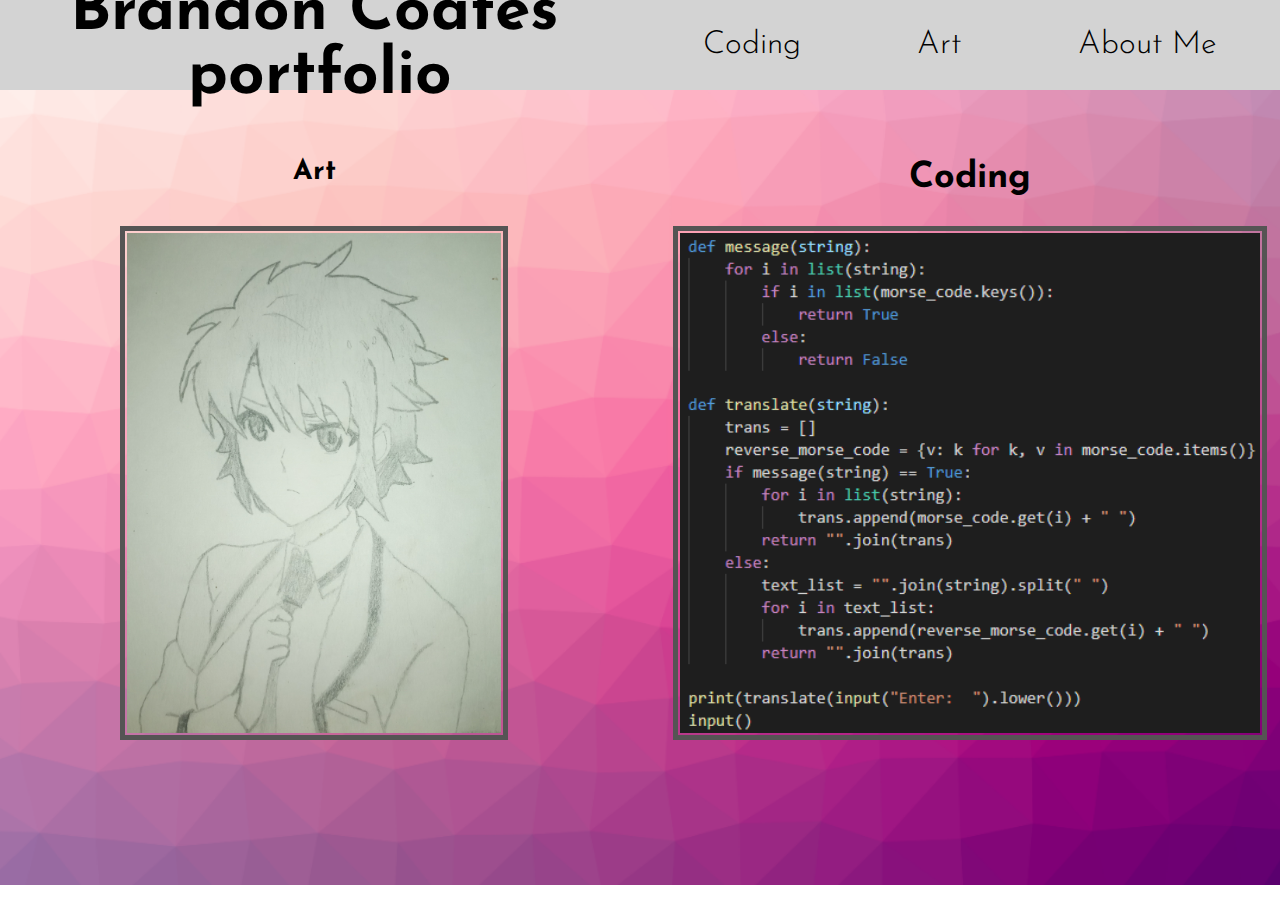
<file: index.html>
<!DOCTYPE html>
<html lang="en">

<head>
    <meta charset="UTF-8">
    <link rel="stylesheet" href="style/index.css">
    <title>Portfolio</title>
</head>

<body>
    <div class = "top_bar">
        <div class = "header">
            <h1>
                Brandon Coates' portfolio
            </h1>
        </div>
        <div class = "nav_bar">
            <div class = "box">
                <a href="coding.html">
                    Coding
                </a>
            </div>
            <div class = "box">
                <a href="art.html">
                    Art
                </a>
            </div>
            <div class = "box">
                <a href="about_me.html">
                    About Me
                </a>
            </div>
        </div>
    </div>
    <div class = "main">
        <div class = "left">
            <div class = "h_art">
                <h3>
                    Art
                </h3>
            </div>
            <div class = "art">
                <a href="art.html">
                    <img src="images/erika.jpg" alt="link" height="500px">
                </a>
            </div>
        </div>
        <div class = "right">
            <div class = "h_coding">
                <h2>
                    Coding
                </h2>
            </div>
            <div class = "coding">
                <a href="coding.html">
                    <img src="images/morse.png" alt="link" height="500px">
                </a>
            </div>
        </div>
    </div>
</body>

</html>
</file>
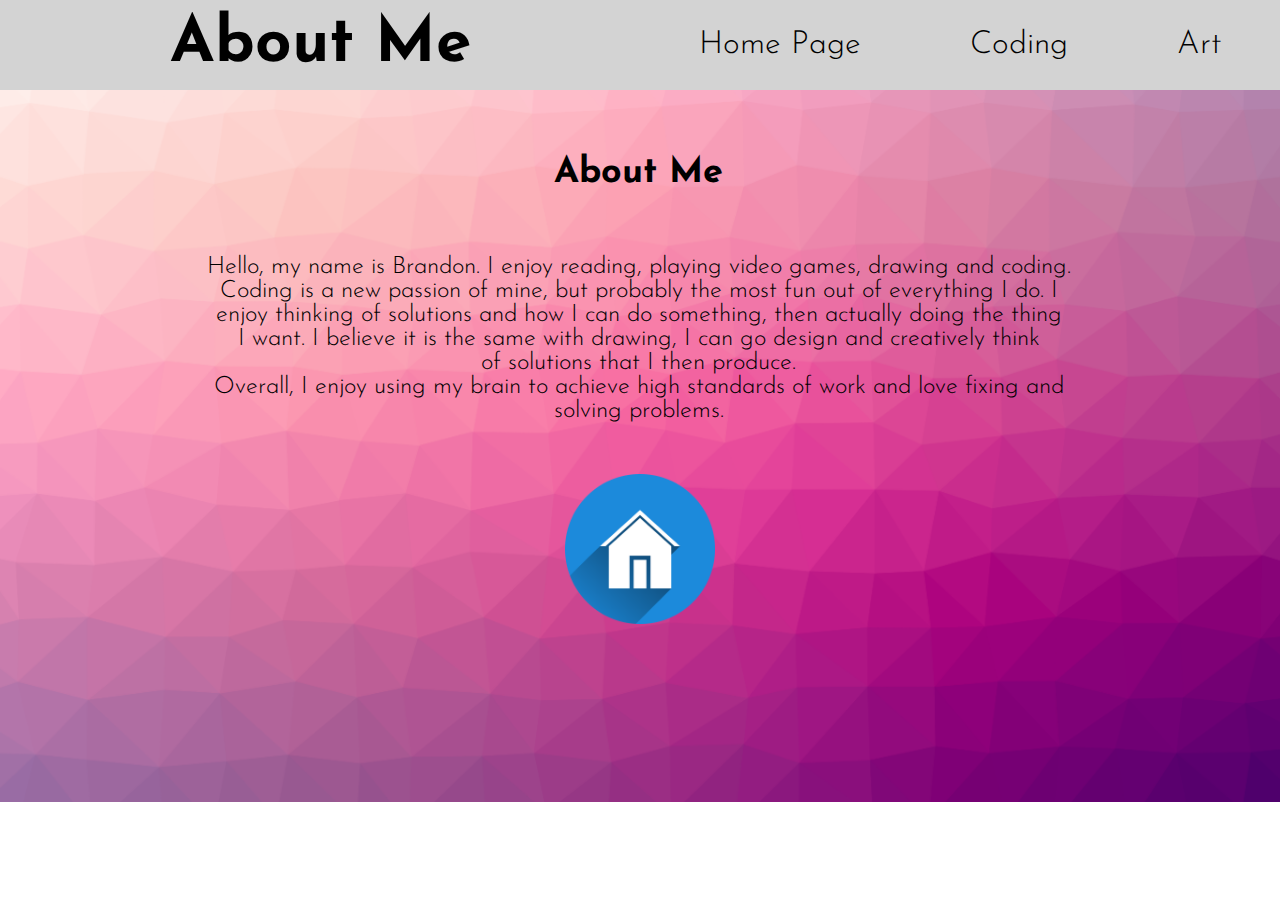
<file: about_me.html>
<!DOCTYPE html>
<html lang="en">

<head>
    <meta charset="UTF-8">
    <link rel="stylesheet" href="style/about_me.css">
    <title>About Me</title>
</head>

<body>
    <div class="top_bar">
        <div class="header">
            <h1>
                About Me
            </h1>
        </div>
        <div class="nav_bar">
            <div class="box">
                <a href="index.html">
                    Home Page
                </a>
            </div>
            <div class="box">
                <a href="coding.html">
                    Coding
                </a>
            </div>
            <div class="box">
                <a href="art.html">
                    Art
                </a>
            </div>
        </div>
    </div>
    <div class="box1">
        <div class="h_about_me">
            <h2>
                About Me
            </h2>
        </div>
        <div class="text_about_me">
            <p>
                Hello, my name is Brandon. I enjoy reading, playing video games, drawing and coding. <br>
                Coding is a new passion of mine, but probably the most fun out of everything I do. I <br>
                enjoy thinking of solutions and how I can do something, then actually doing the thing <br>
                I want. I believe it is the same with drawing, I can go design and creatively think <br>
                of solutions that I then produce. <br>
                Overall, I enjoy using my brain to achieve high standards of work and love fixing and <br>
                solving problems.
            </p>
        </div>
    </div>
    <div class="sub_box">
        <div class="home">
            <a href="index.html">
                <img src="images/home.png" alt="Home Page" height="150px" class="home_img">
            </a>
        </div>
    </div>
</body>

</html>
</file>
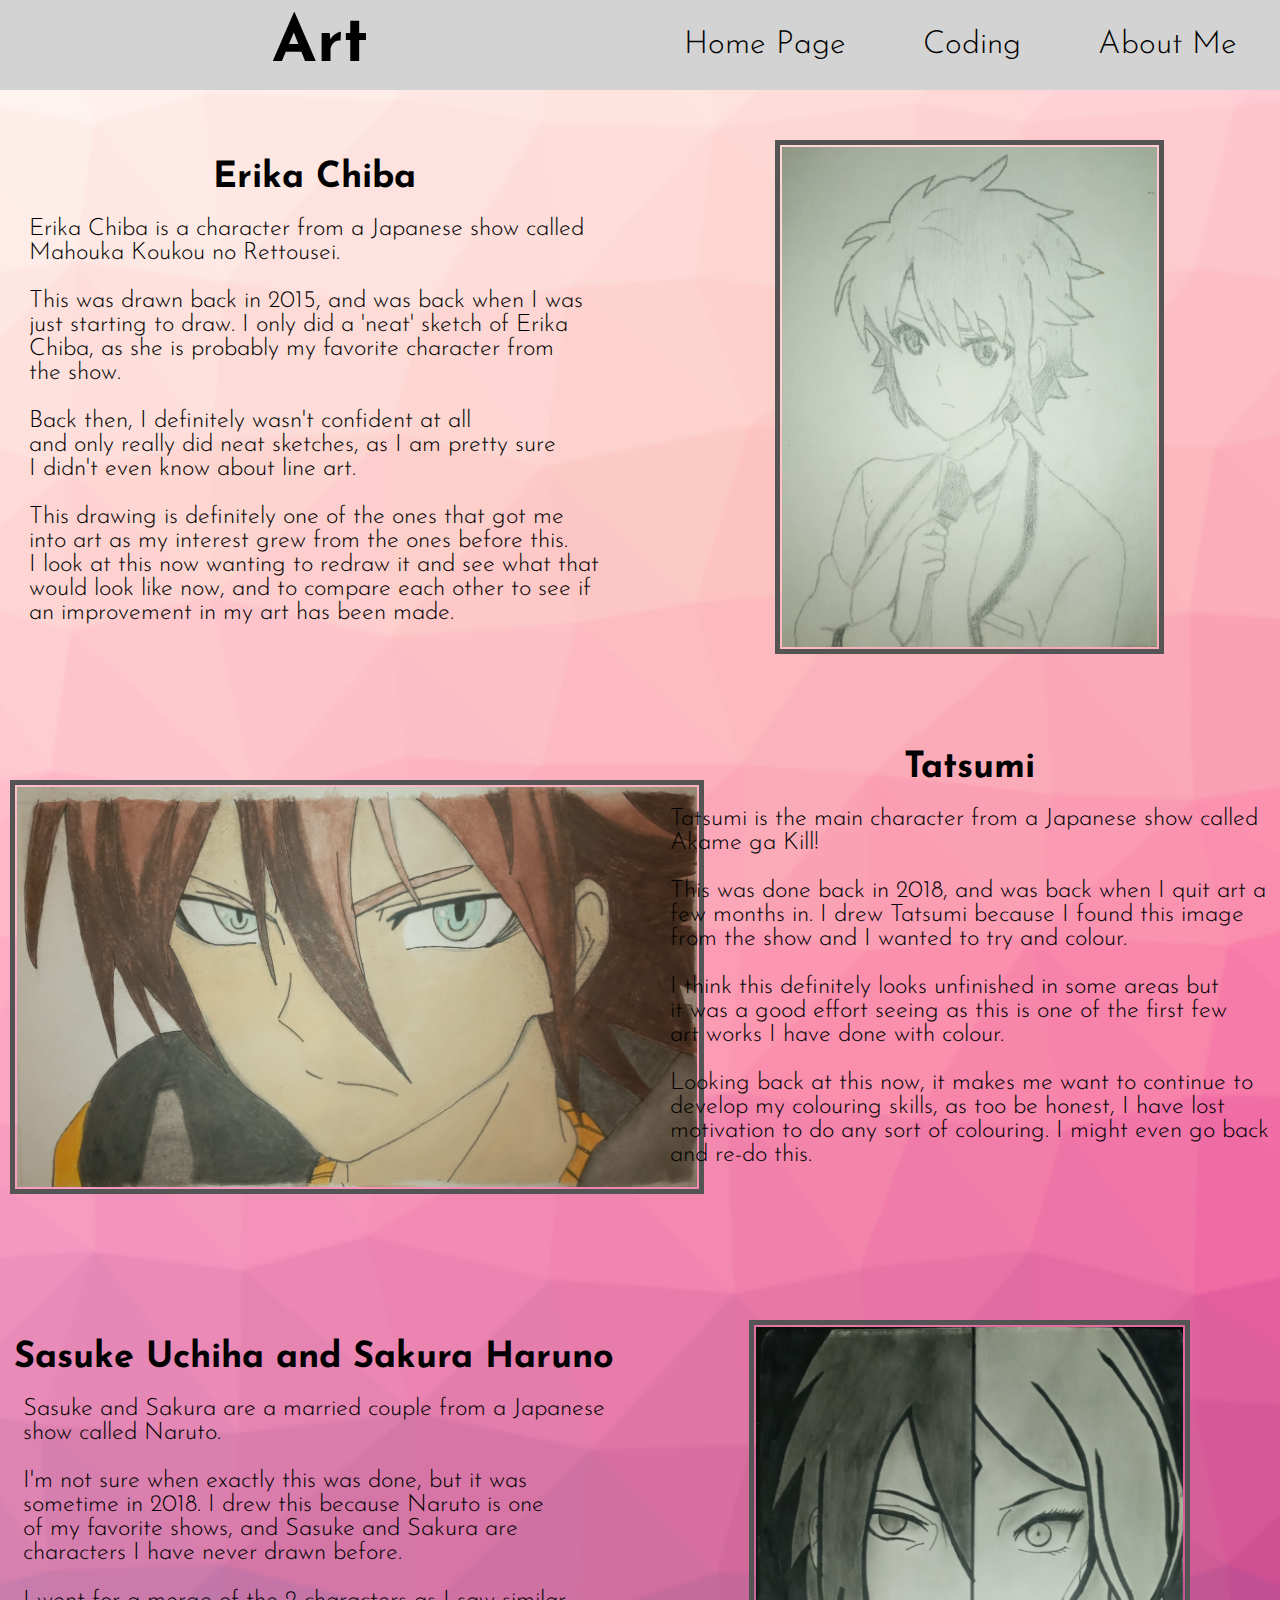
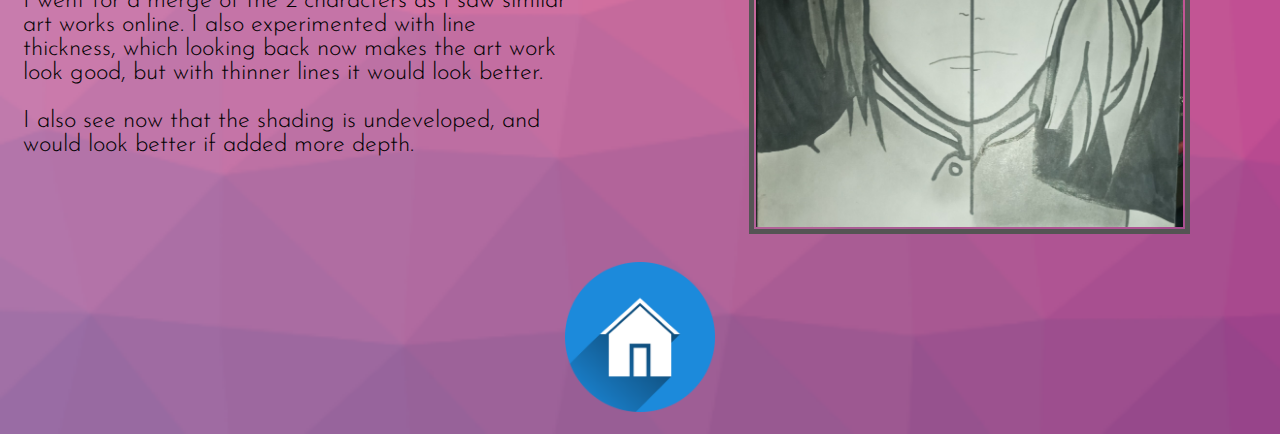
<file: art.html>
<!DOCTYPE html>
<html lang="en">

<head>
    <meta charset="UTF-8">
    <link rel="stylesheet" href="style/art.css">
    <title>Art</title>
</head>

<body>
    <div class="top_bar">
        <div class="header">
            <h1>
                Art
            </h1>
        </div>
        <div class="nav_bar">
            <div class="box">
                <a href="index.html">
                    Home Page
                </a>
            </div>
            <div class="box">
                <a href="coding.html">
                    Coding
                </a>
            </div>
            <div class="box">
                <a href="about_me.html">
                    About Me
                </a>
            </div>
        </div>
    </div>
    <div class="box1">
        <div class="left">
            <div class="h_erika">
                <h2>
                    Erika Chiba
                </h2>
            </div>
            <div class="text_erika">
                <p>
                    Erika Chiba is a character from a Japanese show called <br>
                    Mahouka Koukou no Rettousei. <br>
                    <br>
                    This was drawn back in 2015, and was back when I was <br>
                    just starting to draw. I only did a 'neat' sketch of Erika <br>
                    Chiba, as she is probably my favorite character from <br>
                    the show. <br>
                    <br>
                    Back then, I definitely wasn't confident at all <br>
                    and only really did neat sketches, as I am pretty sure <br>
                    I didn't even know about line art. <br>
                    <br>
                    This drawing is definitely one of the ones that got me <br>
                    into art as my interest grew from the ones before this. <br>
                    I look at this now wanting to redraw it and see what that <br>
                    would look like now, and to compare each other to see if <br>
                    an improvement in my art has been made.
                </p>
            </div>
        </div>
        <div class="right">
            <div class="erika">
                <img src="images/erika.jpg" alt="Erika Chiba" height="500px">
            </div>
        </div>
    </div>
    <div class="box2">
        <div class="left">
            <div class="tatsumi">
                <img src="images/tatsumi.jpg" alt="Tatsumi" height="400px" class="tatsumi_img">
            </div>
        </div>
        <div class="right">
            <div class="h_tatsumi">
                <h2>
                    Tatsumi
                </h2>
            </div>
            <div class="text_tatsumi">
                <p>
                    Tatsumi is the main character from a Japanese show called <br>
                    Akame ga Kill! <br>
                    <br>
                    This was done back in 2018, and was back when I quit art a <br>
                    few months in. I drew Tatsumi because I found this image <br>
                    from the show and I wanted to try and colour. <br>
                    <br>
                    I think this definitely looks unfinished in some areas but <br>
                    it was a good effort seeing as this is one of the first few <br>
                    art works I have done with colour. <br>
                    <br>
                    Looking back at this now, it makes me want to continue to <br>
                    develop my colouring skills, as too be honest, I have lost <br>
                    motivation to do any sort of colouring. I might even go back <br>
                    and re-do this.
                </p>
            </div>
        </div>
    </div>
    <div class="box3">
        <div class="left">
            <div class="h_sasuke_sakura">
                <h2>
                    Sasuke Uchiha and Sakura Haruno
                </h2>
            </div>
            <div class="text_sasuke_sakura">
                <p>
                    Sasuke and Sakura are a married couple from a Japanese <br>
                    show called Naruto. <br>
                    <br>
                    I'm not sure when exactly this was done, but it was <br>
                    sometime in 2018. I drew this because Naruto is one <br>
                    of my favorite shows, and Sasuke and Sakura are <br>
                    characters I have never drawn before. <br>
                    <br>
                    I went for a merge of the 2 characters as I saw similar <br>
                    art works online. I also experimented with line <br>
                    thickness, which looking back now makes the art work <br>
                    look good, but with thinner lines it would look better. <br>
                    <br>
                    I also see now that the shading is undeveloped, and <br>
                    would look better if added more depth.
                </p>
            </div>
        </div>
        <div class="right">
            <div class="sasuke_sakura">
                <img src="images/sasuke_sakura.jpg" alt="Sasuke/Sakura" height="500px">
            </div>
        </div>
    </div>
    <div class="sub_box">
        <div class="home">
            <a href="index.html">
                <img src="images/home.png" alt="Home Page" height="150px" class="home_img">
            </a>
        </div>
    </div>
</body>

</html>
</file>
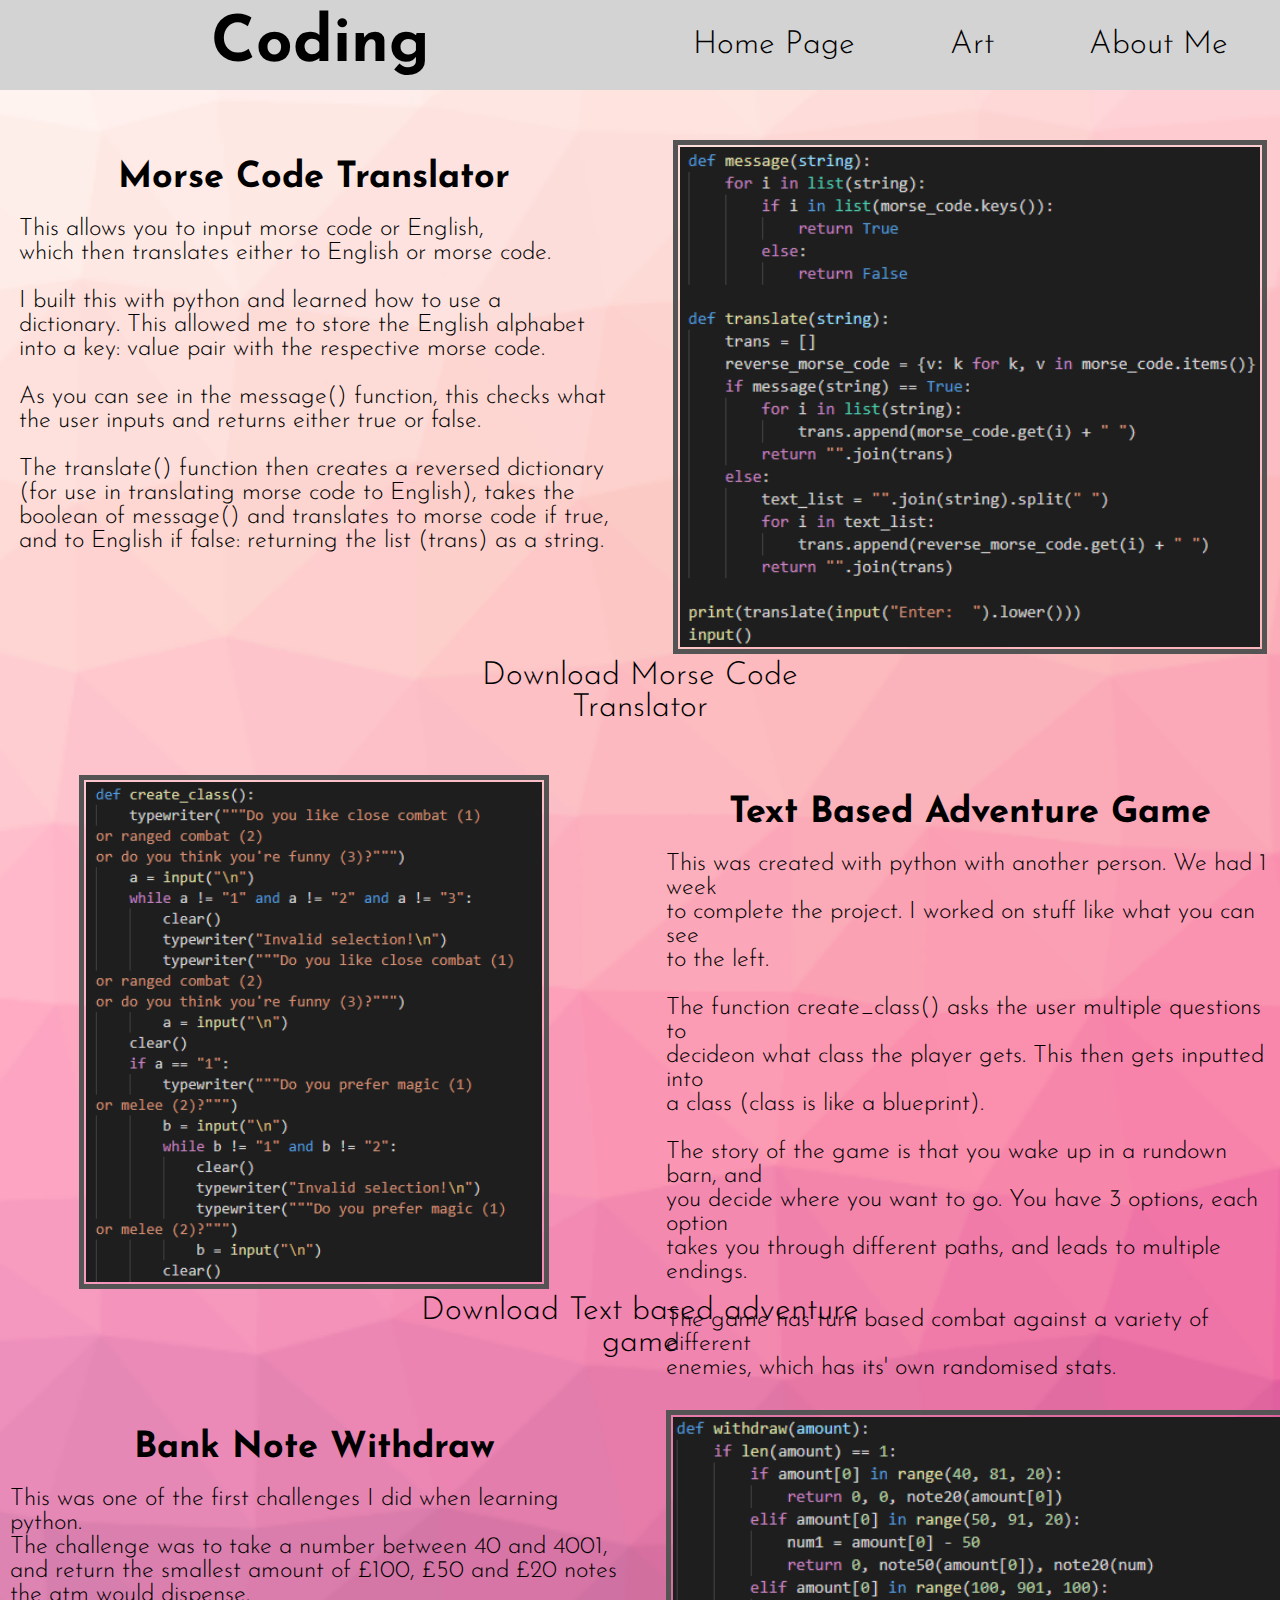
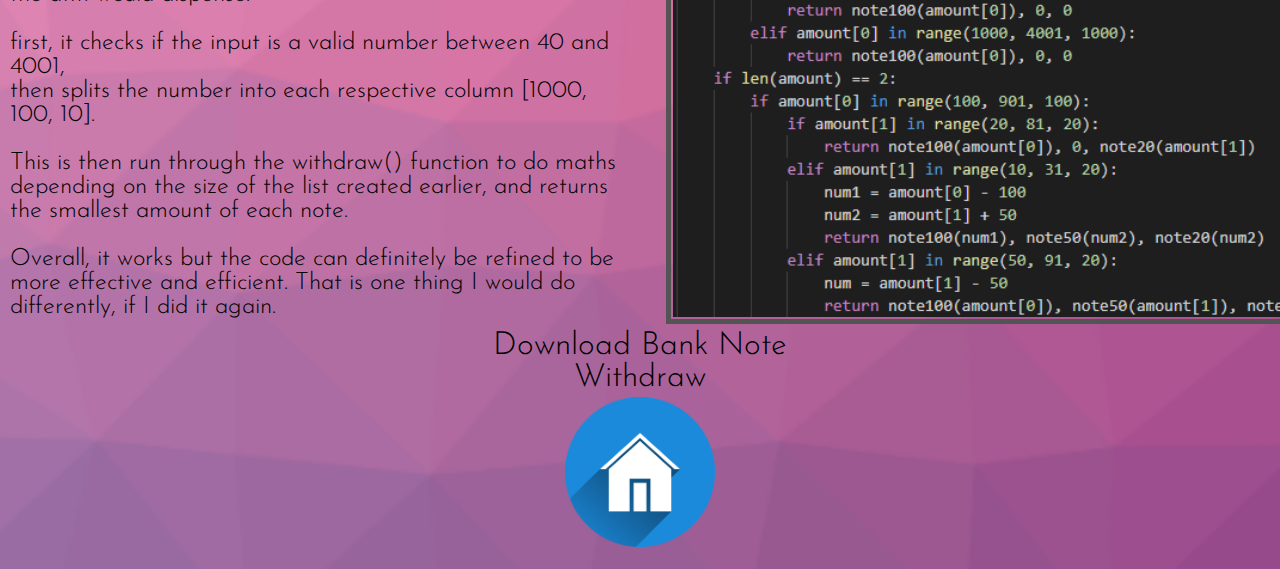
<file: coding.html>
<!DOCTYPE html>
<html lang="en">

<head>
    <meta charset="UTF-8">
    <link rel="stylesheet" href="style/coding.css">
    <title>Coding</title>
</head>

<body>
    <div class="top_bar">
        <div class="header">
            <h1>
                Coding
            </h1>
        </div>
        <div class="nav_bar">
            <div class="box">
                <a href="index.html">
                    Home Page
                </a>
            </div>
            <div class="box">
                <a href="art.html">
                    Art
                </a>
            </div>
            <div class="box">
                <a href="about_me.html">
                    About Me
                </a>
            </div>
        </div>
    </div>
    <div class="box1">
        <div class="left">
            <div class="h_morse_code">
                <h2>
                    Morse Code Translator
                </h2>
            </div>
            <div class="text_morse_code">
                <p>
                    This allows you to input morse code or English,<br>
                    which then translates either to English or morse code. <br>
                    <br>
                    I built this with python and learned how to use a <br>
                    dictionary. This allowed me to store the English alphabet <br>
                    into a key: value pair with the respective morse code. <br>
                    <br>
                    As you can see in the message() function, this checks what <br>
                    the user inputs and returns either true or false. <br>
                    <br>
                    The translate() function then creates a reversed dictionary <br>
                    (for use in translating morse code to English), takes the <br>
                    boolean of message() and translates to morse code if true, <br>
                    and to English if false: returning the list (trans) as a string.
                </p>
            </div>
        </div>
        <div class="right">
            <div class="morse_code">
                <img src="images/morse.png" alt="morse code" height="500">
            </div>
        </div>
    </div>
    <div class="sub_box1">
        <div class="download_morse">
            <a href="https://www.dropbox.com/s/jpsx1anre7pmese/morse.py?dl=1">
                Download Morse Code Translator
            </a>
        </div>
    </div>
    <div class="box2">
        <div class="left">
            <div class="game">
                <img src="images/game.png" alt="game" height="500">
            </div>
        </div>
        <div class="right">
            <div class="h_game">
                <h2>
                    Text Based Adventure Game
                </h2>
            </div>
            <div class="text_game">
                <p>
                    This was created with python with another person. We had 1 week <br>
                    to complete the project. I worked on stuff like what you can see <br>
                    to the left. <br>
                    <br>
                    The function create_class() asks the user multiple questions to<br>
                    decideon what class the player gets. This then gets inputted into <br>
                    a class (class is like a blueprint). <br>
                    <br>
                    The story of the game is that you wake up in a rundown barn, and <br>
                    you decide where you want to go. You have 3 options, each option <br>
                    takes you through different paths, and leads to multiple endings. <br>
                    <br>
                    The game has turn based combat against a variety of different <br>
                    enemies, which has its' own randomised stats.
                </p>
            </div>
        </div>
    </div>
    <div class="sub_box2">
        <div class="download_game">
            <a href="https://www.dropbox.com/s/w98euw9eo46wykh/game.zip?dl=1">
                Download Text based adventure game
            </a>
        </div>
    </div>
    <div class="box3">
        <div class="left">
            <div class="h_bank">
                <h2>
                    Bank Note Withdraw
                </h2>
            </div>
            <div class="text_bank">
                <p>
                    This was one of the first challenges I did when learning python. <br>
                    The challenge was to take a number between 40 and 4001, <br>
                    and return the smallest amount of £100, £50 and £20 notes <br>
                    the atm would dispense. <br>
                    <br>
                    first, it checks if the input is a valid number between 40 and 4001, <br>
                    then splits the number into each respective column [1000, 100, 10]. <br>
                    <br>
                    This is then run through the withdraw() function to do maths <br>
                    depending on the size of the list created earlier, and returns <br>
                    the smallest amount of each note. <br>
                    <br>
                    Overall, it works but the code can definitely be refined to be <br>
                    more effective and efficient. That is one thing I would do <br>
                    differently, if I did it again.
                </p>
            </div>
        </div>
        <div class="right">
            <div class="bank">
                <img src="images/atm.png" alt="morse code" height="500">
            </div>
        </div>
    </div>
    <div class="sub_box3">
        <div class="download_bank">
            <a href="https://www.dropbox.com/s/4eocj2r3mfttpll/banknote.py?dl=1">
                Download Bank Note Withdraw
            </a>
        </div>
    </div>
    <div class="sub_box4">
        <div class="home">
            <a href="index.html">
                <img src="images/home.png" alt="Home Page" height="150px" class="home_img">
            </a>
        </div>
    </div>
</body>

</html>
</file>
<file: style/index.css>
@import url('https://fonts.googleapis.com/css2?family=Josefin+Sans:wght@300;400&display=swap');

a:link {
    text-decoration: none !important;
    color: black;
}

a:visited {
    text-decoration: none !important;
    color: black;
}

a:hover {
    font-weight: 400;
}

img {
    display: block;
    margin-left: auto;
    margin-right: auto;
    margin-top: 10px;
    padding: 2px;
    border: solid rgb(85, 84, 84) 5px;
}

body {
    display: flex;
    flex-direction: column;
    background: url("images/background.png");
    background-repeat: no-repeat;
    background-size: cover;
    margin: 0;
}

.top_bar {
    display: flex;
    height: 10vh;
    width: 100vw;
    background-color: lightgrey;
    justify-content: space-between;
    align-items: center;
}

.header {
    display: flex;
    height: 90%;
    width: 50%;
    /* background-color: lightyellow; */
    margin: 5px;
    justify-content: space-around;
    align-items: center;
    text-align: center;
    font-family: 'Josefin Sans', sans-serif;
    font-size: xx-large;
    color: rgb(0, 0, 0);
}

.nav_bar {
    display: flex;
    flex-direction: row;
    height: 90%;
    width: 50%;
    /* background-color: lightyellow; */
    margin: 5px;
    justify-content: space-around;
    align-items: center;
    font-family: 'Josefin Sans', sans-serif;
    font-size: xx-large;
    font-weight: 300;
}

.main {
    display: flex;
    height: 85vh;
    width: 100vw;
    /* background-color: lightblue; */
    margin-top: 30px;
    justify-content: space-between;
}

.left {
    display: flex;
    flex-direction: column;
    height: 99%;
    width: 48%;
    /* background-color: rgb(252, 195, 120); */
    margin: 5px;
}

.h_art {
    height: 10%;
    width: 99%;
    /* background-color: lightyellow; */
    margin: 5px;
    text-align: center;
    font-family: 'Josefin Sans', sans-serif;
    font-size: x-large;
}

.art {
    display: flex;
    height: 90%;
    width: 99%;
    /* background-color: lightyellow; */
    margin: 5px;
    justify-content: space-around;
}

.right {
    display: flex;
    flex-direction: column;
    height: 99%;
    width: 48%;
    /* background-color: rgb(252, 195, 120); */
    margin: 5px;
}

.h_coding {
    height: 10%;
    width: 99%;
    /* background-color: lightyellow; */
    margin: 5px;
    text-align: center;
    font-family: 'Josefin Sans', sans-serif;
    font-size: x-large;
}

.coding {
    display: flex;
    height: 90%;
    width: 99%;
    /* background-color: lightyellow; */
    margin: 5px;
    justify-content: space-around;
}
</file>
<file: style/about_me.css>
@import url('https://fonts.googleapis.com/css2?family=Josefin+Sans:wght@300;400&display=swap');

a:link {
    text-decoration: none !important;
    color: black;
}

a:visited {
    text-decoration: none !important;
    color: black;
}

a:hover {
    font-weight: 400;
}

img {
    display: block;
    margin: 10px auto 10px auto;
    padding: 2px;
    border: solid rgb(85, 84, 84) 5px;
}

body {
    display: flex;
    flex-direction: column;
    background: url("images/background.png");
    background-repeat: no-repeat;
    background-size: cover;
    margin: 0;
}

.top_bar {
    display: flex;
    height: 10vh;
    width: 100vw;
    background-color: lightgrey;
    justify-content: space-between;
    align-items: center;
}

.header {
    display: flex;
    height: 90%;
    width: 50%;
    /* background-color: lightyellow; */
    margin: 5px;
    justify-content: space-around;
    align-items: center;
    text-align: center;
    font-family: 'Josefin Sans', sans-serif;
    font-size: xx-large;
    color: rgb(0, 0, 0);
}

.nav_bar {
    display: flex;
    flex-direction: row;
    height: 90%;
    width: 50%;
    /* background-color: lightyellow; */
    margin: 5px;
    justify-content: space-around;
    align-items: center;
    font-family: 'Josefin Sans', sans-serif;
    font-size: xx-large;
    font-weight: 300;
}

.sub_box {
    display: flex;
    margin-top: 30px;
    /* background-color: rgb(67, 161, 67); */
    justify-content: space-evenly;
    margin: 5px;
}

.box1 {
    display: flex;
    flex-direction: column;
    margin-top: 30px;
    /* background-color: lightskyblue; */
}

.h_about_me {
    height: 10%;
    width: 99%;
    /* background-color: lightyellow; */
    margin: 5px;
    text-align: center;
    font-family: 'Josefin Sans', sans-serif;
    font-size: x-large;
}

.text_about_me {
    display: flex;
    height: 90%;
    width: 99%;
    /* background-color: lightyellow; */
    margin: 5px;
    justify-content: space-around;
    text-align: center;
    font-family: 'Josefin Sans', sans-serif;
    font-size: x-large;
    font-weight: 300;
}

img.home_img {
    border: none;
}

.home {
    height: 90;
    width: 15%;
    /* background-color: lightyellow; */
    margin: 5px;
    align-content: center;
}
</file>
<file: style/art.css>
@import url('https://fonts.googleapis.com/css2?family=Josefin+Sans:wght@300;400&display=swap');

a:link {
    text-decoration: none !important;
    color: black;
}

a:visited {
    text-decoration: none !important;
    color: black;
}

a:hover {
    font-weight: 400;
}

img {
    display: block;
    margin: 10px auto 10px auto;
    padding: 2px;
    border: solid rgb(85, 84, 84) 5px;
}

body {
    display: flex;
    flex-direction: column;
    background: url("images/background.png");
    background-repeat: no-repeat;
    background-size: cover;
    margin: 0;
}

.top_bar {
    display: flex;
    height: 10vh;
    width: 100vw;
    background-color: lightgrey;
    justify-content: space-between;
    align-items: center;
}

.header {
    display: flex;
    height: 90%;
    width: 50%;
    /* background-color: lightyellow; */
    margin: 5px;
    justify-content: space-around;
    align-items: center;
    text-align: center;
    font-family: 'Josefin Sans', sans-serif;
    font-size: xx-large;
    color: rgb(0, 0, 0);
}

.nav_bar {
    display: flex;
    flex-direction: row;
    height: 90%;
    width: 50%;
    /* background-color: lightyellow; */
    margin: 5px;
    justify-content: space-around;
    align-items: center;
    font-family: 'Josefin Sans', sans-serif;
    font-size: xx-large;
    font-weight: 300;
}

.box1 {
    display: flex;
    height: 60vh;
    width: 100vw;
    /* background-color: lightblue; */
    margin-top: 30px;
    justify-content: space-between;
}

.left {
    display: flex;
    flex-direction: column;
    height: 99%;
    width: 48%;
    /* background-color: rgb(252, 195, 120); */
    margin: 5px;
}

.h_erika {
    height: 10%;
    width: 99%;
    /* background-color: lightyellow; */
    margin: 5px;
    text-align: center;
    font-family: 'Josefin Sans', sans-serif;
    font-size: x-large;
}

.text_erika {
    display: flex;
    height: 90%;
    width: 99%;
    /* background-color: lightyellow; */
    margin: 5px;
    justify-content: space-around;
    font-family: 'Josefin Sans', sans-serif;
    font-size: x-large;
    font-weight: 300;
}

.right {
    display: flex;
    flex-direction: column;
    height: 99%;
    width: 48%;
    /* background-color: rgb(252, 195, 120); */
    margin: 5px;
}

.erika {
    height: 90%;
    width: 99%;
    /* background-color: lightyellow; */
    margin: 5px;
    justify-content: space-around;
}

.box2 {
    display: flex;
    height: 60vh;
    width: 100vw;
    /* background-color: lightblue; */
    margin-top: 50px;
    justify-content: space-between;
}

.left {
    display: flex;
    flex-direction: column;
    height: 99%;
    width: 48%;
    /* background-color: rgb(252, 195, 120); */
    margin: 5px;
}

img.tatsumi_img {
    margin-top: 60px;
}

.tatsumi {
    height: 90%;
    width: 99%;
    /* background-color: lightyellow; */
    margin: 5px;
    justify-content: space-around;
}

.right {
    display: flex;
    flex-direction: column;
    height: 99%;
    width: 48%;
    /* background-color: rgb(252, 195, 120); */
    margin: 5px;
}

.h_tatsumi {
    height: 10%;
    width: 99%;
    /* background-color: lightyellow; */
    margin: 5px;
    text-align: center;
    font-family: 'Josefin Sans', sans-serif;
    font-size: x-large;
}

.text_tatsumi {
    display: flex;
    height: 90%;
    width: 99%;
    /* background-color: lightyellow; */
    margin: 5px;
    justify-content: space-around;
    font-family: 'Josefin Sans', sans-serif;
    font-size: x-large;
    font-weight: 300;
}

.box3 {
    display: flex;
    height: 60vh;
    width: 100vw;
    /* background-color: lightblue; */
    margin-top: 50px;
    justify-content: space-between;
}

.left {
    display: flex;
    flex-direction: column;
    height: 99%;
    width: 48%;
    /* background-color: rgb(252, 195, 120); */
    margin: 5px;
}

.h_sasuke_sakura {
    height: 10%;
    width: 99%;
    /* background-color: lightyellow; */
    margin: 5px;
    text-align: center;
    font-family: 'Josefin Sans', sans-serif;
    font-size: x-large;
}

.text_sasuke_sakura {
    display: flex;
    height: 90%;
    width: 99%;
    /* background-color: lightyellow; */
    margin: 5px;
    justify-content: space-around;
    font-family: 'Josefin Sans', sans-serif;
    font-size: x-large;
    font-weight: 300;
}

.right {
    display: flex;
    flex-direction: column;
    height: 99%;
    width: 48%;
    /* background-color: rgb(252, 195, 120); */
    margin: 5px;
}

.sasuke_sakura {
    height: 90%;
    width: 99%;
    /* background-color: lightyellow; */
    margin: 5px;
    justify-content: space-around;
}

.sub_box {
    display: flex;
    margin-top: 30px;
    /* background-color: rgb(67, 161, 67); */
    justify-content: space-evenly;
    margin: 5px;
}

img.home_img {
    border: none;
}

.home {
    height: 90;
    width: 15%;
    /* background-color: lightyellow; */
    margin: 5px;
    align-content: center;
}
</file>
<file: style/coding.css>
@import url('https://fonts.googleapis.com/css2?family=Josefin+Sans:wght@300;400&display=swap');

a:link {
    text-decoration: none !important;
    color: black;
}

a:visited {
    text-decoration: none !important;
    color: black;
}

a:hover {
    font-weight: 400;
}

img {
    display: block;
    margin: 10px auto 10px auto;
    padding: 2px;
    border: solid rgb(85, 84, 84) 5px;
}

body {
    display: flex;
    flex-direction: column;
    background: url("images/background.png");
    background-repeat: no-repeat;
    background-size: cover;
    margin: 0;
}

.top_bar {
    display: flex;
    height: 10vh;
    width: 100vw;
    background-color: lightgrey;
    justify-content: space-between;
    align-items: center;
}

.header {
    display: flex;
    height: 90%;
    width: 50%;
    /* background-color: lightyellow; */
    margin: 5px;
    justify-content: space-around;
    align-items: center;
    text-align: center;
    font-family: 'Josefin Sans', sans-serif;
    font-size: xx-large;
    color: rgb(0, 0, 0);
}

.nav_bar {
    display: flex;
    flex-direction: row;
    height: 90%;
    width: 50%;
    /* background-color: lightyellow; */
    margin: 5px;
    justify-content: space-around;
    align-items: center;
    font-family: 'Josefin Sans', sans-serif;
    font-size: xx-large;
    font-weight: 300;
}

.box1 {
    display: flex;
    height: 60vh;
    width: 100vw;
    /* background-color: lightblue; */
    margin-top: 30px;
    justify-content: space-between;
}

.left {
    display: flex;
    flex-direction: column;
    height: 99%;
    width: 48%;
    /* background-color: rgb(252, 195, 120); */
    margin: 5px;
}

.h_morse_code {
    height: 10%;
    width: 99%;
    /* background-color: lightyellow; */
    margin: 5px;
    text-align: center;
    font-family: 'Josefin Sans', sans-serif;
    font-size: x-large;
}

.text_morse_code {
    display: flex;
    height: 90%;
    width: 99%;
    /* background-color: lightyellow; */
    margin: 5px;
    justify-content: space-around;
    font-family: 'Josefin Sans', sans-serif;
    font-size: x-large;
    font-weight: 300;
}

.right {
    display: flex;
    flex-direction: column;
    height: 99%;
    width: 48%;
    /* background-color: rgb(252, 195, 120); */
    margin: 5px;
}

.morse_code {
    height: 90%;
    width: 99%;
    /* background-color: lightyellow; */
    margin: 5px;
    justify-content: space-around;
}

.sub_box1 {
    display: flex;
    height: 5vh;
    width: 100vw;
    /* background-color: rgb(67, 161, 67); */
    justify-content: space-evenly;
}

.download_morse {
    height: 90%;
    width: 30%;
    /* background-color: lightyellow; */
    text-align: center;
    font-family: 'Josefin Sans', sans-serif;
    font-size: xx-large;
    font-weight: 300;
}

.box2 {
    display: flex;
    height: 60vh;
    width: 100vw;
    /* background-color: lightblue; */
    margin-top: 50px;
    justify-content: space-between;
}

.left {
    display: flex;
    flex-direction: column;
    height: 99%;
    width: 48%;
    /* background-color: rgb(252, 195, 120); */
    margin: 5px;
}

.game {
    height: 90%;
    width: 99%;
    /* background-color: lightyellow; */
    margin: 5px;
    justify-content: space-around;
}

.right {
    display: flex;
    flex-direction: column;
    height: 99%;
    width: 48%;
    /* background-color: rgb(252, 195, 120); */
    margin: 5px;
}

.h_game {
    height: 10%;
    width: 99%;
    /* background-color: lightyellow; */
    margin: 5px;
    text-align: center;
    font-family: 'Josefin Sans', sans-serif;
    font-size: x-large;
}

.text_game {
    display: flex;
    height: 90%;
    width: 99%;
    /* background-color: lightyellow; */
    margin: 5px;
    justify-content: space-around;
    font-family: 'Josefin Sans', sans-serif;
    font-size: x-large;
    font-weight: 300;
}

.sub_box2 {
    display: flex;
    height: 5vh;
    width: 100vw;
    /* background-color: rgb(67, 161, 67); */
    justify-content: space-evenly;
}

.download_game {
    height: 90%;
    width: 35%;
    /* background-color: lightyellow; */
    text-align: center;
    font-family: 'Josefin Sans', sans-serif;
    font-size: xx-large;
    font-weight: 300;
}

.box3 {
    display: flex;
    height: 60vh;
    width: 100vw;
    /* background-color: lightblue; */
    margin-top: 50px;
    justify-content: space-between;
}

.left {
    display: flex;
    flex-direction: column;
    height: 99%;
    width: 48%;
    /* background-color: rgb(252, 195, 120); */
    margin: 5px;
}

.h_bank {
    height: 10%;
    width: 99%;
    /* background-color: lightyellow; */
    margin: 5px;
    text-align: center;
    font-family: 'Josefin Sans', sans-serif;
    font-size: x-large;
}

.text_bank {
    display: flex;
    height: 90%;
    width: 99%;
    /* background-color: lightyellow; */
    margin: 5px;
    justify-content: space-around;
    font-family: 'Josefin Sans', sans-serif;
    font-size: x-large;
    font-weight: 300;
}

.right {
    display: flex;
    flex-direction: column;
    height: 99%;
    width: 48%;
    /* background-color: rgb(252, 195, 120); */
    margin: 5px;
}

.bank {
    height: 90%;
    width: 99%;
    /* background-color: lightyellow; */
    margin: 5px;
    justify-content: space-around;
}

.sub_box3 {
    display: flex;
    height: 5vh;
    width: 100vw;
    /* background-color: rgb(67, 161, 67); */
    justify-content: space-evenly;
}

.download_bank {
    height: 90%;
    width: 30%;
    /* background-color: lightyellow; */
    text-align: center;
    font-family: 'Josefin Sans', sans-serif;
    font-size: xx-large;
    font-weight: 300;
}

.sub_box4 {
    display: flex;
    margin-top: 30px;
    /* background-color: rgb(67, 161, 67); */
    justify-content: space-evenly;
    margin: 5px;
}

img.home_img {
    border: none;
}

.home {
    height: 90;
    width: 15%;
    /* background-color: lightyellow; */
    margin: 5px;
    align-content: center;
}
</file>
